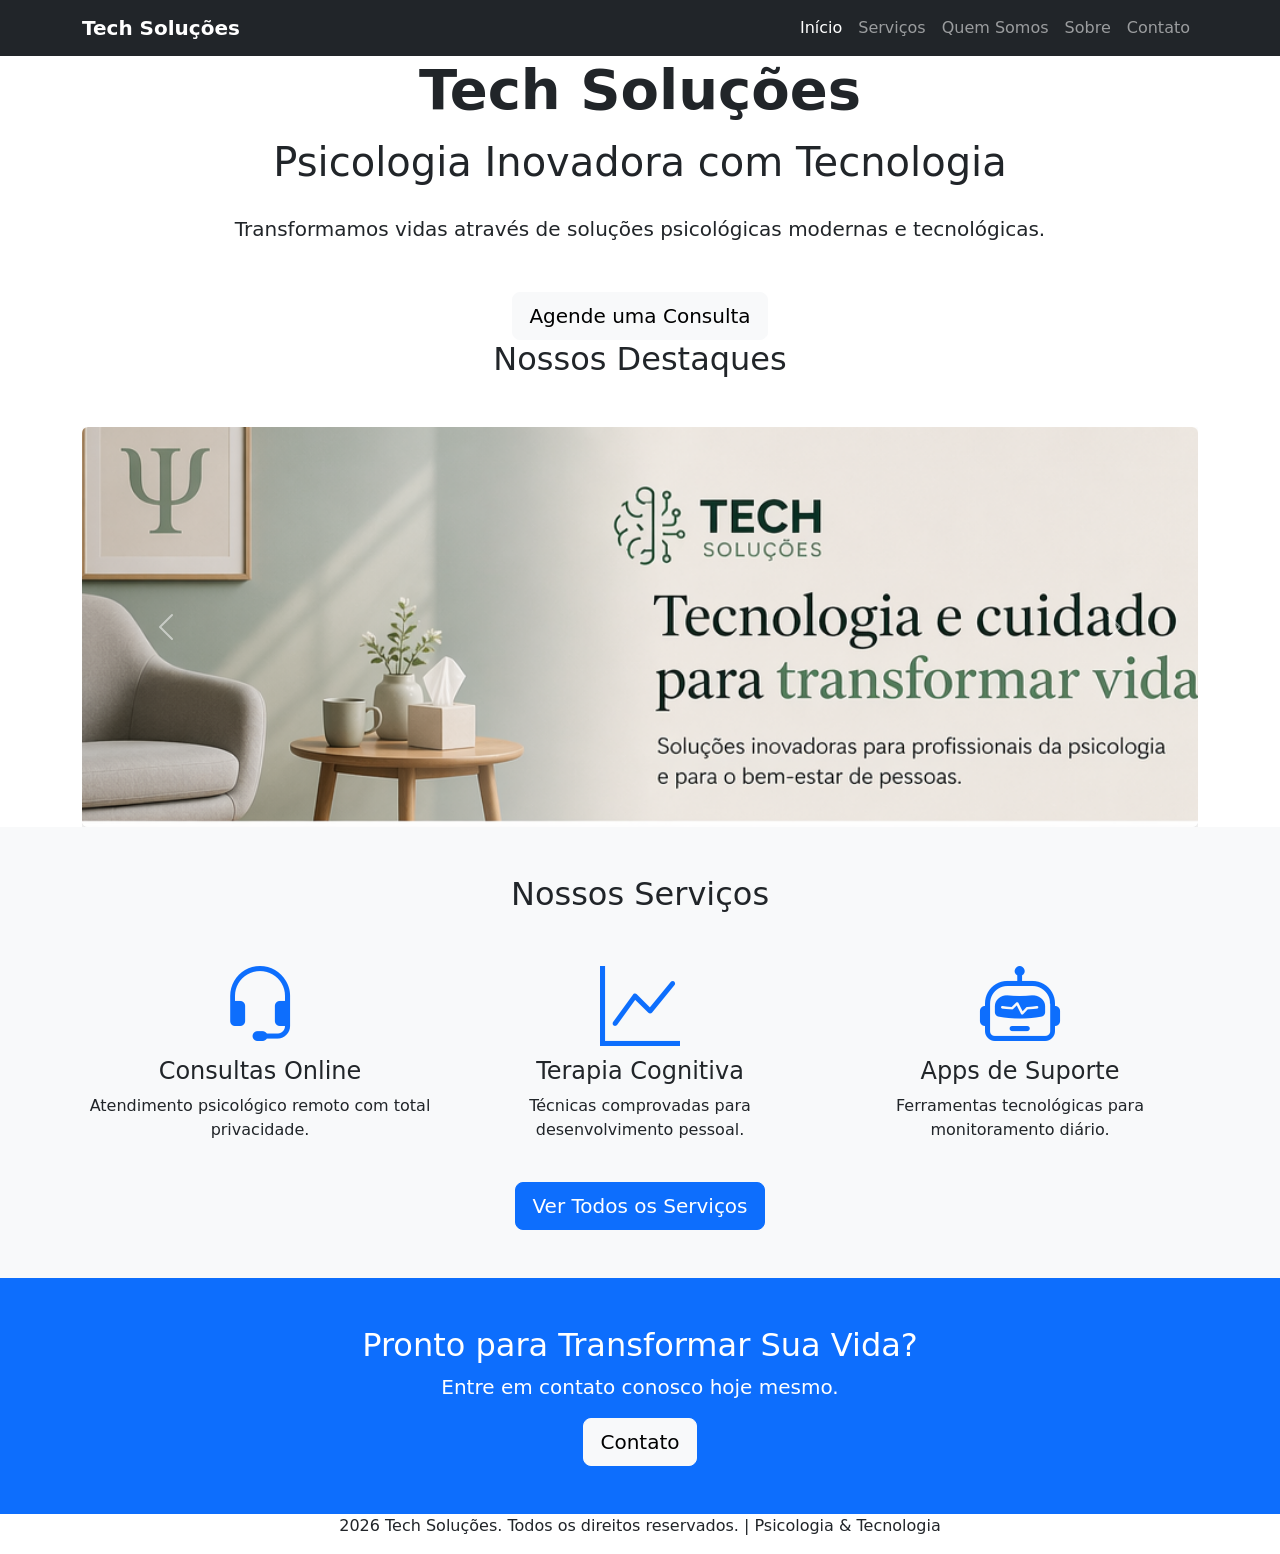
<file: index.html>
<!DOCTYPE html>
<html lang="pt-BR">
<head>
    <meta charset="UTF-8">
    <meta name="viewport" content="width=device-width, initial-scale=1.0">
    <title>Tech Soluções </title>
    <link href="https://cdn.jsdelivr.net/npm/bootstrap@5.3.3/dist/css/bootstrap.min.css" rel="stylesheet">
    <link href="https://cdn.jsdelivr.net/npm/bootstrap-icons@1.11.3/font/bootstrap-icons.css" rel="stylesheet">
    <link href="https://unpkg.com/aos@2.3.1/dist/aos.css" rel="stylesheet">


</head>
<body>

    <!-- Navbar -->
    <nav class="navbar navbar-expand-lg navbar-dark bg-dark sticky-top">
        <div class="container">
            <a class="navbar-brand fw-bold" href="index.html">Tech Soluções</a>
            <button class="navbar-toggler" type="button" data-bs-toggle="collapse" data-bs-target="#navbarNav">
                <span class="navbar-toggler-icon"></span>
            </button>
            <div class="collapse navbar-collapse" id="navbarNav">
                <ul class="navbar-nav ms-auto">
                    <li class="nav-item"><a class="nav-link active" href="index.html">Início</a></li>
                    <li class="nav-item"><a class="nav-link" href="servicos.html">Serviços</a></li>
                    <li class="nav-item"><a class="nav-link" href="quemsomos.html">Quem Somos</a></li>
                    <li class="nav-item"><a class="nav-link" href="sobre.html">Sobre</a></li>
                    <li class="nav-item"><a class="nav-link" href="contato.html">Contato</a></li>
                </ul>
            </div>
        </div>
    </nav>

    <!-- Hero Section -->
    <section class="hero text-center">
        <div class="container">
            <h1 class="display-4 fw-bold mb-4">Tech Soluções<br><small class="display-6">Psicologia Inovadora com Tecnologia</small></h1>
            <p class="lead mb-5">Transformamos vidas através de soluções psicológicas modernas e tecnológicas.</p>
            <a href="contato.html" class="btn btn-light btn-lg">Agende uma Consulta</a>
        </div>
    </section>

    <!-- 3 Images Panel (Carousel) -->
    <section class="image-panel">
        <div class="container">
            <h2 class="text-center mb-5">Nossos Destaques</h2>
            <div id="imageCarousel" class="carousel slide" data-bs-ride="carousel">
                <div class="carousel-inner">
                    <div class="carousel-item active">
                        <img src="../img/img1.png" class="d-block w-100 rounded shadow" alt="Destaque 1" style="height: 400px; object-fit: cover;">
                        <div class="carousel-caption d-none d-md-block">
                        </div>
                    </div>
                    <div class="carousel-item">
                        <img src="../img/img2.png" class="d-block w-100 rounded shadow" alt="Destaque 2" style="height: 400px; object-fit: cover;">
                        <div class="carousel-caption d-none d-md-block">
                        </div>
                    </div>
                    <div class="carousel-item">
                        <img src="../img/img3.png" class="d-block w-100 rounded shadow" alt="Destaque 3" style="height: 400px; object-fit: cover;">
                        <div class="carousel-caption d-none d-md-block">
                        </div>
                    </div>
                </div>
                <button class="carousel-control-prev" type="button" data-bs-target="#imageCarousel" data-bs-slide="prev">
                    <span class="carousel-control-prev-icon"></span>
                </button>
                <button class="carousel-control-next" type="button" data-bs-target="#imageCarousel" data-bs-slide="next">
                    <span class="carousel-control-next-icon"></span>
                </button>
            </div>
        </div>
    </section>

    <!-- Services Preview -->
    <section class="py-5 bg-light">
        <div class="container">
            <h2 class="text-center mb-5">Nossos Serviços</h2>
            <div class="row text-center">
                <div class="col-md-4 mb-4">
                    <i class="bi bi-headset display-1 text-primary mb-3"></i>
                    <h4>Consultas Online</h4>
                    <p>Atendimento psicológico remoto com total privacidade.</p>
                </div>
                <div class="col-md-4 mb-4">
                    <i class="bi bi-graph-up display-1 text-primary mb-3"></i>
                    <h4>Terapia Cognitiva</h4>
                    <p>Técnicas comprovadas para desenvolvimento pessoal.</p>
                </div>
                <div class="col-md-4 mb-4">
                    <i class="bi bi-robot display-1 text-primary mb-3"></i>
                    <h4>Apps de Suporte</h4>
                    <p>Ferramentas tecnológicas para monitoramento diário.</p>
                </div>
            </div>
            <div class="text-center">
                <a href="servicos.html" class="btn btn-primary btn-lg">Ver Todos os Serviços</a>
            </div>
        </div>
    </section>

    <!-- CTA -->
    <section class="py-5 bg-primary text-white text-center">
        <div class="container">
            <h2>Pronto para Transformar Sua Vida?</h2>
            <p class="lead">Entre em contato conosco hoje mesmo.</p>
            <a href="contato.html" class="btn btn-light btn-lg">Contato</a>
        </div>
    </section>

    <!-- Footer -->
    <footer class="text-center">
        <div class="container">
            <p> 2026 Tech Soluções. Todos os direitos reservados. | Psicologia &amp; Tecnologia</p>
        </div>
    </footer>

    <script src="https://cdn.jsdelivr.net/npm/bootstrap@5.3.3/dist/js/bootstrap.bundle.min.js"></script>
    <script src="https://unpkg.com/aos@2.3.1/dist/aos.js"></script>
    <script>
      AOS.init({
        duration: 1000,
        once: true
      });
      // Navbar scroll effect
      window.addEventListener('scroll', () => {
        const navbar = document.querySelector('.navbar');
        if (window.scrollY > 50) {
          navbar.classList.add('scrolled');
        } else {
          navbar.classList.remove('scrolled');
        }
      });
    </script>
</body>
</html>
</file>
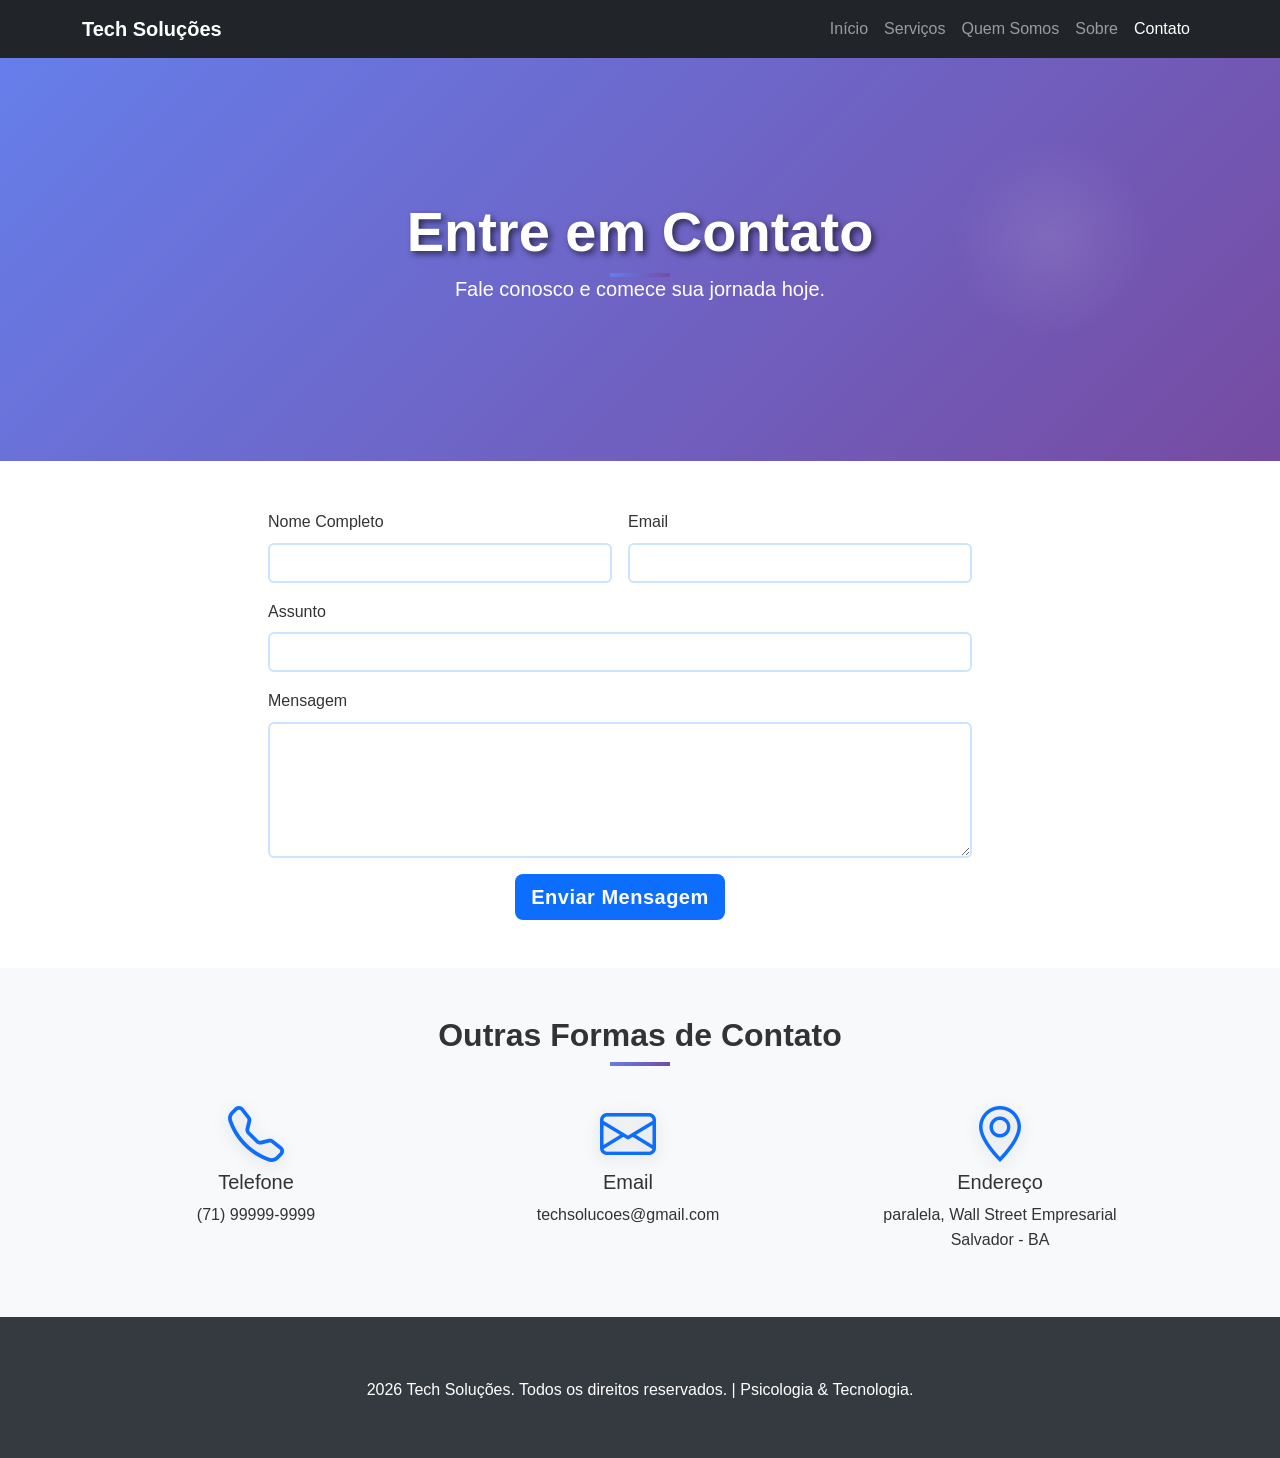
<file: contato.html>
<!DOCTYPE html>
<html lang="pt-BR">
<head>
    <meta charset="UTF-8">
    <meta name="viewport" content="width=device-width, initial-scale=1.0">
    <title>Contato - Tech Soluções</title>
    <link href="https://cdn.jsdelivr.net/npm/bootstrap@5.3.3/dist/css/bootstrap.min.css" rel="stylesheet">
    <link href="https://cdn.jsdelivr.net/npm/bootstrap-icons@1.11.3/font/bootstrap-icons.css" rel="stylesheet">
    <link href="https://unpkg.com/aos@2.3.1/dist/aos.css" rel="stylesheet">
<link rel="stylesheet" href="../styles.css">


</head>
<body>

    <!-- Navbar -->
    <nav class="navbar navbar-expand-lg navbar-dark bg-dark sticky-top">
        <div class="container">
            <a class="navbar-brand fw-bold" href="index.html">Tech Soluções</a>
            <button class="navbar-toggler" type="button" data-bs-toggle="collapse" data-bs-target="#navbarNav">
                <span class="navbar-toggler-icon"></span>
            </button>
            <div class="collapse navbar-collapse" id="navbarNav">
                <ul class="navbar-nav ms-auto">
                    <li class="nav-item"><a class="nav-link" href="index.html">Início</a></li>
                    <li class="nav-item"><a class="nav-link" href="servicos.html">Serviços</a></li>
                    <li class="nav-item"><a class="nav-link" href="quemsomos.html">Quem Somos</a></li>
                    <li class="nav-item"><a class="nav-link" href="sobre.html">Sobre</a></li>
                    <li class="nav-item"><a class="nav-link active" href="contato.html">Contato</a></li>
                </ul>
            </div>
        </div>
    </nav>

    <!-- Hero -->
    <section class="hero text-center">
        <div class="container">
            <h1 class="display-4 fw-bold">Entre em Contato</h1>
            <p class="lead">Fale conosco e comece sua jornada hoje.</p>
        </div>
    </section>

    <!-- Contact Form -->
    <section class="py-5">
        <div class="container">
            <div class="row">
                <div class="col-lg-8 mx-auto">
                    <form id="contactForm" novalidate>
                        <div class="row g-3">
                            <div class="col-md-6">
                                <label for="name" class="form-label">Nome Completo</label>
                                <input type="text" class="form-control" id="name" required>
                            </div>
                            <div class="col-md-6">
                                <label for="email" class="form-label">Email</label>
                                <input type="email" class="form-control" id="email" required>
                            </div>
                            <div class="col-12">
                                <label for="subject" class="form-label">Assunto</label>
                                <input type="text" class="form-control" id="subject">
                            </div>
                            <div class="col-12">
                                <label for="message" class="form-label">Mensagem</label>
                                <textarea class="form-control" id="message" rows="5" required></textarea>
                            </div>
                            <div class="col-12 text-center">
                                <button type="submit" class="btn btn-primary btn-lg">Enviar Mensagem</button>
                            </div>
                        </div>
                    </form>
                </div>
            </div>
        </div>
    </section>

    <!-- Contact Info -->
    <section class="py-5 bg-light">
        <div class="container">
            <h2 class="text-center mb-5">Outras Formas de Contato</h2>
            <div class="row text-center">
                <div class="col-md-4">
                    <i class="bi bi-telephone display-4 text-primary mb-3"></i>
                    <h5>Telefone</h5>
                    <p>(71) 99999-9999</p>
                </div>
                <div class="col-md-4">
                    <i class="bi bi-envelope display-4 text-primary mb-3"></i>
                    <h5>Email</h5>
                    <p>techsolucoes@gmail.com</p>
                </div>
                <div class="col-md-4">
                    <i class="bi bi-geo-alt display-4 text-primary mb-3"></i>
                    <h5>Endereço</h5>
                    <p>paralela, Wall Street Empresarial<br>Salvador - BA</p>
                </div>
            </div>
        </div>
    </section>

    <!-- Footer -->
    <footer class="text-center">
        <div class="container">
            <p>2026 Tech Soluções. Todos os direitos reservados. | Psicologia &amp; Tecnologia.</p>
        </div>
    </footer>

    <script src="https://cdn.jsdelivr.net/npm/bootstrap@5.3.3/dist/js/bootstrap.bundle.min.js"></script>
    <script src="https://unpkg.com/aos@2.3.1/dist/aos.js"></script>
    <script>
      AOS.init({
        duration: 1000,
        once: true
      });
      // Navbar scroll effect
      window.addEventListener('scroll', () => {
        const navbar = document.querySelector('.navbar');
        if (window.scrollY > 50) {
          navbar.classList.add('scrolled');
        } else {
          navbar.classList.remove('scrolled');
        }
      });
      // Simple form validation demo
      document.getElementById('contactForm').addEventListener('submit', function(e) {
        e.preventDefault();
        alert('Mensagem enviada com sucesso! (Demo - Formulário)');
      });
    </script>
</body>
</html>
</file>
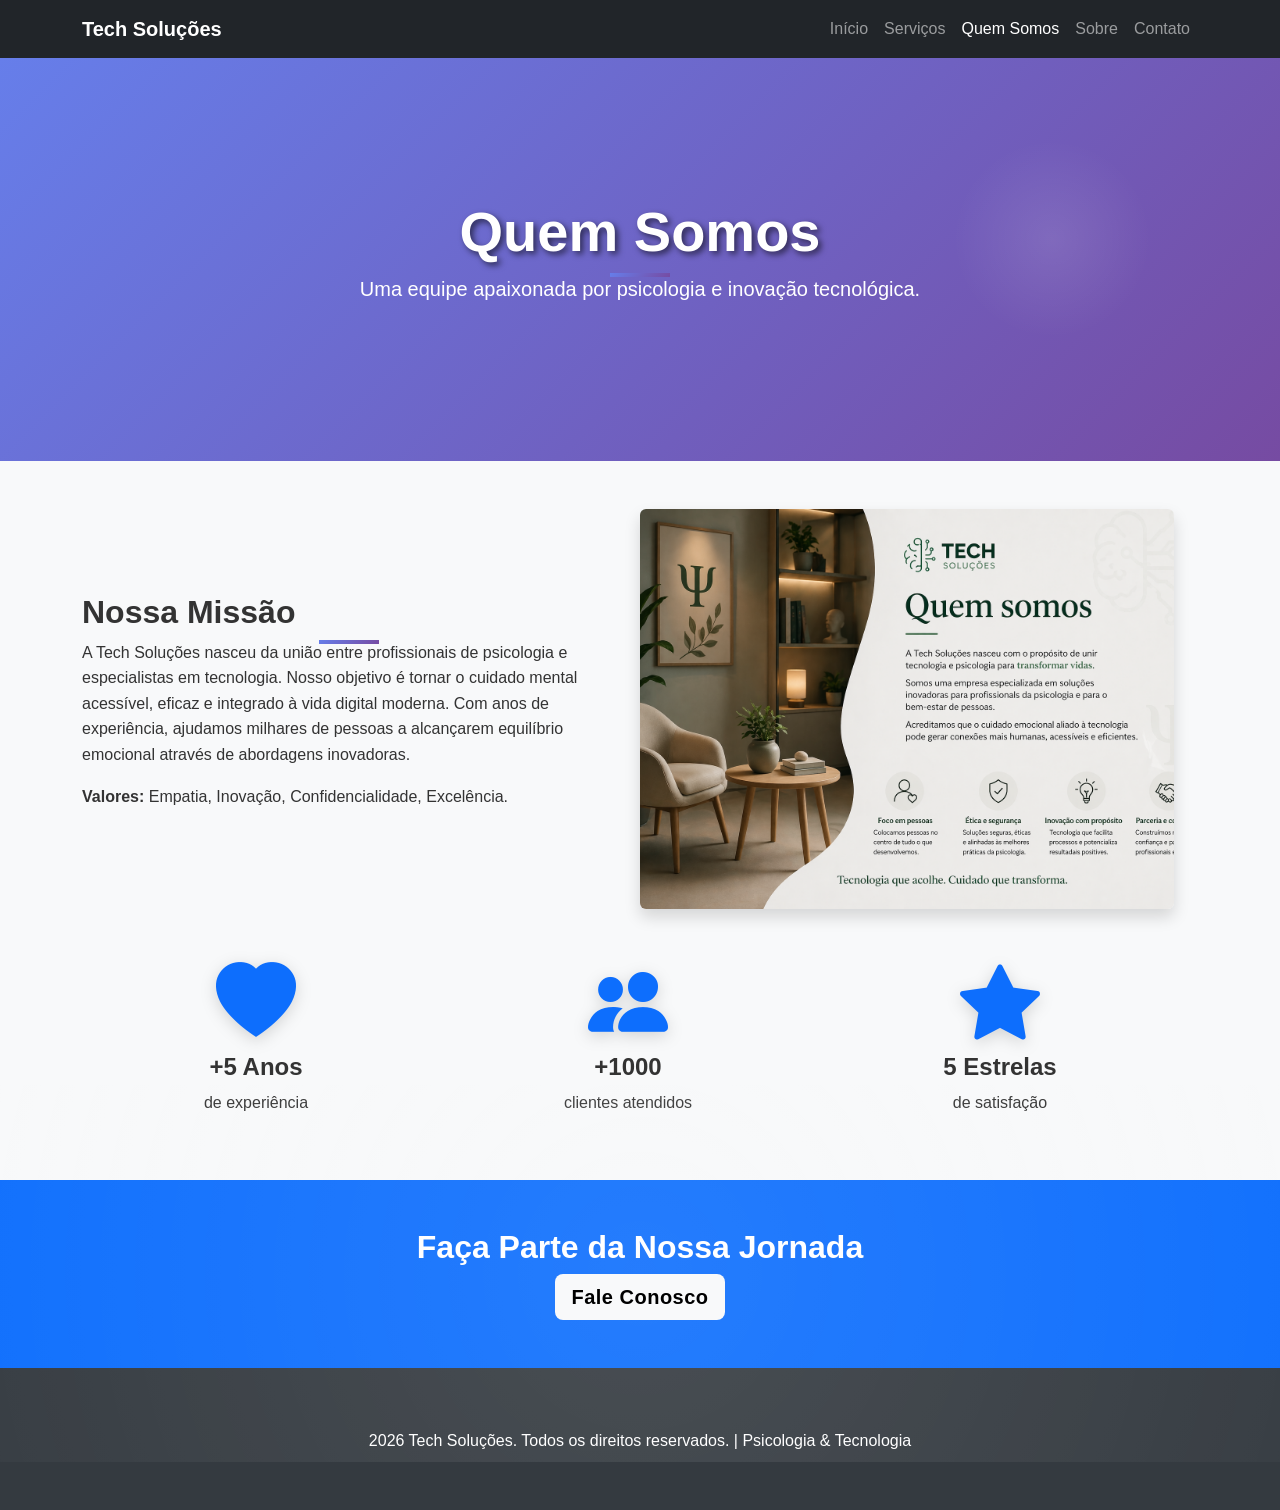
<file: quemsomos.html>
<!DOCTYPE html>
<html lang="pt-BR">
<head>
    <meta charset="UTF-8">
    <meta name="viewport" content="width=device-width, initial-scale=1.0">
    <title>Quem Somos - Tech Soluções</title>
    <link href="https://cdn.jsdelivr.net/npm/bootstrap@5.3.3/dist/css/bootstrap.min.css" rel="stylesheet">
    <link href="https://cdn.jsdelivr.net/npm/bootstrap-icons@1.11.3/font/bootstrap-icons.css" rel="stylesheet">
    <link href="https://unpkg.com/aos@2.3.1/dist/aos.css" rel="stylesheet">
<link rel="stylesheet" href="../styles.css">


</head>
<body>

    <!-- Navbar -->
    <nav class="navbar navbar-expand-lg navbar-dark bg-dark sticky-top">
        <div class="container">
            <a class="navbar-brand fw-bold" href="index.html">Tech Soluções</a>
            <button class="navbar-toggler" type="button" data-bs-toggle="collapse" data-bs-target="#navbarNav">
                <span class="navbar-toggler-icon"></span>
            </button>
            <div class="collapse navbar-collapse" id="navbarNav">
                <ul class="navbar-nav ms-auto">
                    <li class="nav-item"><a class="nav-link" href="index.html">Início</a></li>
                    <li class="nav-item"><a class="nav-link" href="servicos.html">Serviços</a></li>
                    <li class="nav-item"><a class="nav-link active" href="quemsomos.html">Quem Somos</a></li>
                    <li class="nav-item"><a class="nav-link" href="sobre.html">Sobre</a></li>
                    <li class="nav-item"><a class="nav-link" href="contato.html">Contato</a></li>
                </ul>
            </div>
        </div>
    </nav>

    <!-- Hero -->
    <section class="hero text-center">
        <div class="container">
            <h1 class="display-4 fw-bold">Quem Somos</h1>
            <p class="lead">Uma equipe apaixonada por psicologia e inovação tecnológica.</p>
        </div>
    </section>

    <!-- Team/Story -->
    <section class="py-5 bg-light">
        <div class="container">
            <div class="row align-items-center mb-5">
                <div class="col-lg-6">
                    <h2> Nossa Missão</h2>
                    <p>A Tech Soluções nasceu da união entre profissionais de psicologia e especialistas em tecnologia. Nosso objetivo é tornar o cuidado mental acessível, eficaz e integrado à vida digital moderna. Com anos de experiência, ajudamos milhares de pessoas a alcançarem equilíbrio emocional através de abordagens inovadoras.</p>
                    <p><strong>Valores:</strong> Empatia, Inovação, Confidencialidade, Excelência.</p>
                </div>
                <div class="col-lg-6">
                    <img src="../img/img4.png" class="img-fluid rounded shadow" alt="Equipe Tech Soluções" style="height: 400px; object-fit: cover;">
                </div>
            </div>
            <div class="row text-center">
                <div class="col-md-4">
                    <i class="bi bi-heart-fill display-1 text-primary mb-3"></i>
                    <h4>+5 Anos</h4>
                    <p>de experiência</p>
                </div>
                <div class="col-md-4">
                    <i class="bi bi-people-fill display-1 text-primary mb-3"></i>
                    <h4>+1000</h4>
                    <p>clientes atendidos</p>
                </div>
                <div class="col-md-4">
                    <i class="bi bi-star-fill display-1 text-primary mb-3"></i>
                    <h4>5 Estrelas</h4>
                    <p>de satisfação</p>
                </div>
            </div>
        </div>
    </section>

    <!-- CTA -->
    <section class="py-5 bg-primary text-white text-center">
        <div class="container">
            <h2>Faça Parte da Nossa Jornada</h2>
            <a href="contato.html" class="btn btn-light btn-lg">Fale Conosco</a>
        </div>
    </section>

    <!-- Footer -->
    <footer class="text-center">
        <div class="container">
            <p>2026 Tech Soluções. Todos os direitos reservados. | Psicologia &amp; Tecnologia</p>
        </div>
    </footer>

    <script src="https://cdn.jsdelivr.net/npm/bootstrap@5.3.3/dist/js/bootstrap.bundle.min.js"></script>
    <script src="https://unpkg.com/aos@2.3.1/dist/aos.js"></script>
    <script>
      AOS.init({
        duration: 1000,
        once: true
      });
      // Navbar scroll effect
      window.addEventListener('scroll', () => {
        const navbar = document.querySelector('.navbar');
        if (window.scrollY > 50) {
          navbar.classList.add('scrolled');
        } else {
          navbar.classList.remove('scrolled');
        }
      });
    </script>
</body>
</html>
</file>
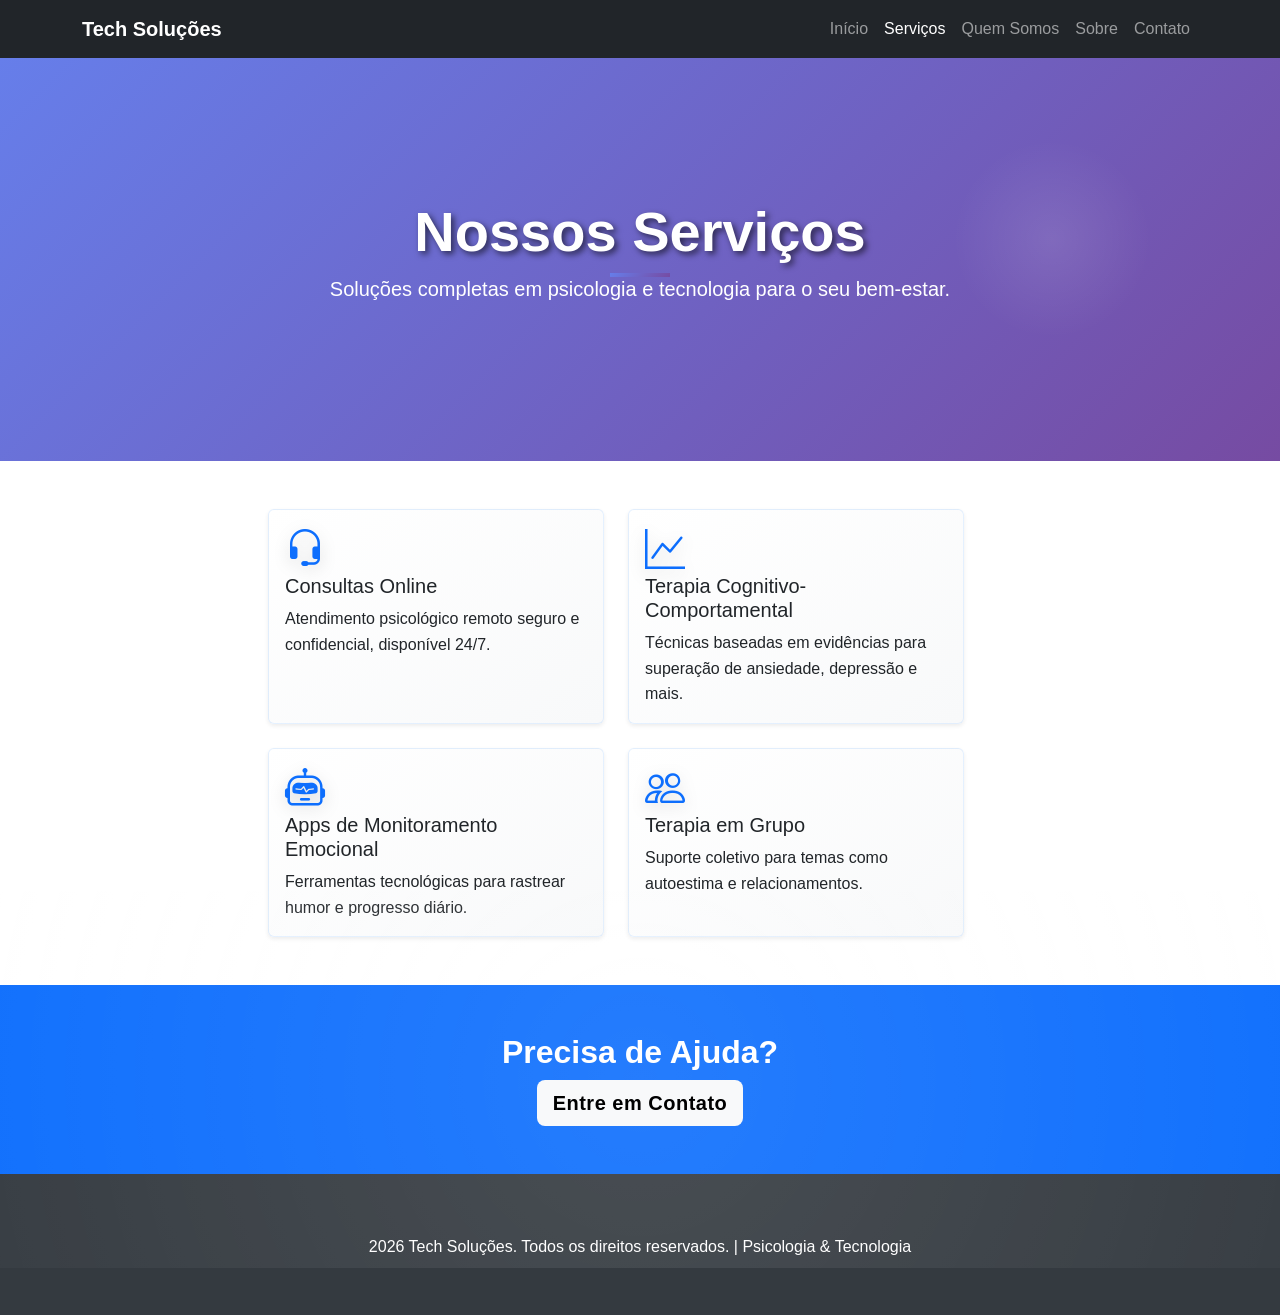
<file: servicos.html>
<!DOCTYPE html>
<html lang="pt-BR">
<head>
    <meta charset="UTF-8">
    <meta name="viewport" content="width=device-width, initial-scale=1.0">
    <title>Serviços - Tech Soluções</title>
    <link href="https://cdn.jsdelivr.net/npm/bootstrap@5.3.3/dist/css/bootstrap.min.css" rel="stylesheet">
    <link href="https://cdn.jsdelivr.net/npm/bootstrap-icons@1.11.3/font/bootstrap-icons.css" rel="stylesheet">
    <link href="https://unpkg.com/aos@2.3.1/dist/aos.css" rel="stylesheet">
<link rel="stylesheet" href="../styles.css">


</head>
<body>

    <!-- Navbar -->
    <nav class="navbar navbar-expand-lg navbar-dark bg-dark sticky-top">
        <div class="container">
            <a class="navbar-brand fw-bold" href="index.html">Tech Soluções</a>
            <button class="navbar-toggler" type="button" data-bs-toggle="collapse" data-bs-target="#navbarNav">
                <span class="navbar-toggler-icon"></span>
            </button>
            <div class="collapse navbar-collapse" id="navbarNav">
                <ul class="navbar-nav ms-auto">
                    <li class="nav-item"><a class="nav-link" href="index.html">Início</a></li>
                    <li class="nav-item"><a class="nav-link active" href="servicos.html">Serviços</a></li>
                    <li class="nav-item"><a class="nav-link" href="quemsomos.html">Quem Somos</a></li>
                    <li class="nav-item"><a class="nav-link" href="sobre.html">Sobre</a></li>
                    <li class="nav-item"><a class="nav-link" href="contato.html">Contato</a></li>
                </ul>
            </div>
        </div>
    </nav>

    <!-- Hero -->
    <section class="hero text-center">
        <div class="container">
            <h1 class="display-4 fw-bold">Nossos Serviços</h1>
            <p class="lead">Soluções completas em psicologia e tecnologia para o seu bem-estar.</p>
        </div>
    </section>

    <!-- Services List -->
    <section class="py-5">
        <div class="container">
            <div class="row">
                <div class="col-lg-8 mx-auto">
                    <div class="row g-4">
                        <div class="col-md-6">
                            <div class="card h-100 shadow-sm">
                                <div class="card-body">
                                    <i class="bi bi-headset display-6 text-primary mb-3"></i>
                                    <h5 class="card-title">Consultas Online</h5>
                                    <p class="card-text">Atendimento psicológico remoto seguro e confidencial, disponível 24/7.</p>
                                </div>
                            </div>
                        </div>
                        <div class="col-md-6">
                            <div class="card h-100 shadow-sm">
                                <div class="card-body">
                                    <i class="bi bi-graph-up display-6 text-primary mb-3"></i>
                                    <h5 class="card-title">Terapia Cognitivo-Comportamental</h5>
                                    <p class="card-text">Técnicas baseadas em evidências para superação de ansiedade, depressão e mais.</p>
                                </div>
                            </div>
                        </div>
                        <div class="col-md-6">
                            <div class="card h-100 shadow-sm">
                                <div class="card-body">
                                    <i class="bi bi-robot display-6 text-primary mb-3"></i>
                                    <h5 class="card-title">Apps de Monitoramento Emocional</h5>
                                    <p class="card-text">Ferramentas tecnológicas para rastrear humor e progresso diário.</p>
                                </div>
                            </div>
                        </div>
                        <div class="col-md-6">
                            <div class="card h-100 shadow-sm">
                                <div class="card-body">
                                    <i class="bi bi-people display-6 text-primary mb-3"></i>
                                    <h5 class="card-title">Terapia em Grupo</h5>
                                    <p class="card-text">Suporte coletivo para temas como autoestima e relacionamentos.</p>
                                </div>
                            </div>
                        </div>
                    </div>
                </div>
            </div>
        </div>
    </section>

    <!-- CTA -->
    <section class="py-5 bg-primary text-white text-center">
        <div class="container">
            <h2>Precisa de Ajuda?</h2>
            <a href="contato.html" class="btn btn-light btn-lg">Entre em Contato</a>
        </div>
    </section>

    <!-- Footer -->
    <footer class="text-center">
        <div class="container">
            <p>2026 Tech Soluções. Todos os direitos reservados. | Psicologia &amp; Tecnologia</p>
        </div>
    </footer>

    <script src="https://cdn.jsdelivr.net/npm/bootstrap@5.3.3/dist/js/bootstrap.bundle.min.js"></script>
    <script src="https://unpkg.com/aos@2.3.1/dist/aos.js"></script>
    <script>
      AOS.init({
        duration: 1000,
        once: true
      });
      // Navbar scroll effect
      window.addEventListener('scroll', () => {
        const navbar = document.querySelector('.navbar');
        if (window.scrollY > 50) {
          navbar.classList.add('scrolled');
        } else {
          navbar.classList.remove('scrolled');
        }
      });
    </script>
</body>
</html>
</file>
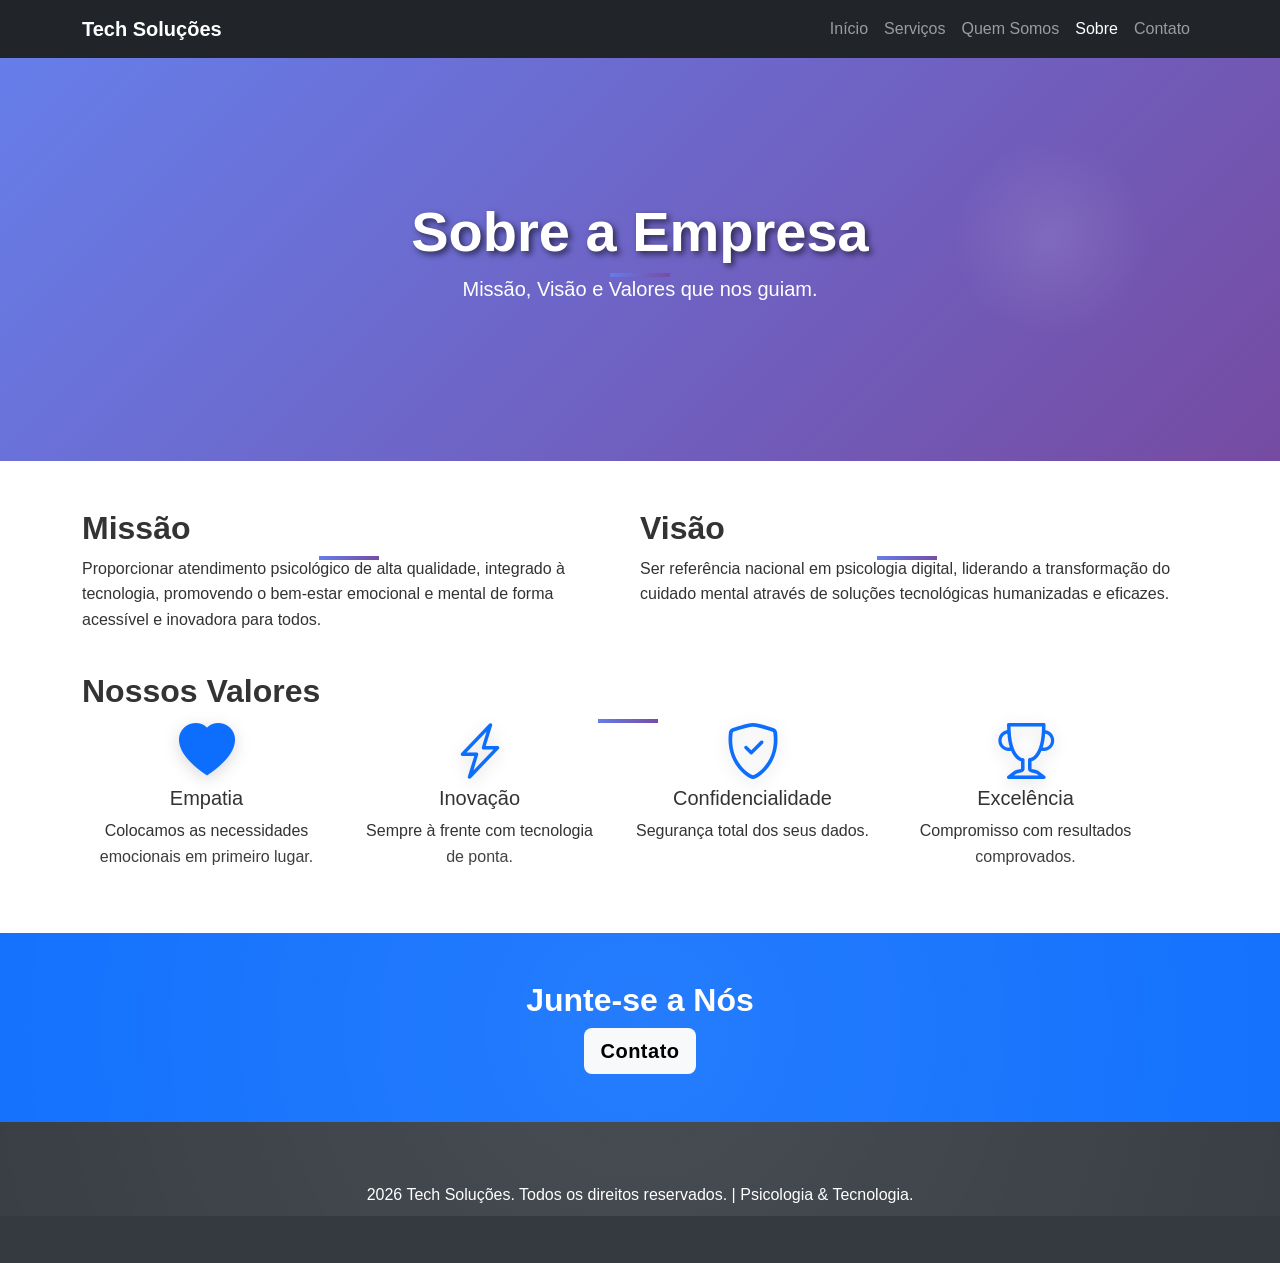
<file: sobre.html>
<!DOCTYPE html>
<html lang="pt-BR">
<head>
    <meta charset="UTF-8">
    <meta name="viewport" content="width=device-width, initial-scale=1.0">
    <title>Sobre - Tech Soluções</title>
    <link href="https://cdn.jsdelivr.net/npm/bootstrap@5.3.3/dist/css/bootstrap.min.css" rel="stylesheet">
    <link href="https://cdn.jsdelivr.net/npm/bootstrap-icons@1.11.3/font/bootstrap-icons.css" rel="stylesheet">
    <link href="https://unpkg.com/aos@2.3.1/dist/aos.css" rel="stylesheet">
<link rel="stylesheet" href="../styles.css">


</head>
<body>

    <!-- Navbar -->
    <nav class="navbar navbar-expand-lg navbar-dark bg-dark sticky-top">
        <div class="container">
            <a class="navbar-brand fw-bold" href="index.html">Tech Soluções</a>
            <button class="navbar-toggler" type="button" data-bs-toggle="collapse" data-bs-target="#navbarNav">
                <span class="navbar-toggler-icon"></span>
            </button>
            <div class="collapse navbar-collapse" id="navbarNav">
                <ul class="navbar-nav ms-auto">
                    <li class="nav-item"><a class="nav-link" href="index.html">Início</a></li>
                    <li class="nav-item"><a class="nav-link" href="servicos.html">Serviços</a></li>
                    <li class="nav-item"><a class="nav-link" href="quemsomos.html">Quem Somos</a></li>
                    <li class="nav-item"><a class="nav-link active" href="sobre.html">Sobre</a></li>
                    <li class="nav-item"><a class="nav-link" href="contato.html">Contato</a></li>
                </ul>
            </div>
        </div>
    </nav>

    <!-- Hero -->
    <section class="hero text-center">
        <div class="container">
            <h1 class="display-4 fw-bold">Sobre a Empresa</h1>
            <p class="lead">Missão, Visão e Valores que nos guiam.</p>
        </div>
    </section>

    <!-- About Content -->
    <section class="py-5">
        <div class="container">
            <div class="row">
                <div class="col-lg-6 mb-4">
                    <h2>Missão</h2>
                    <p>Proporcionar atendimento psicológico de alta qualidade, integrado à tecnologia, promovendo o bem-estar emocional e mental de forma acessível e inovadora para todos.</p>
                </div>
                <div class="col-lg-6 mb-4">
                    <h2>Visão</h2>
                    <p>Ser referência nacional em psicologia digital, liderando a transformação do cuidado mental através de soluções tecnológicas humanizadas e eficazes.</p>
                </div>
            </div>
            <div class="row">
                <div class="col-lg-12">
                    <h2>Nossos Valores</h2>
                    <div class="row text-center g-4">
                        <div class="col-md-3">
                            <i class="bi bi-heart-fill display-4 text-primary mb-3"></i>
                            <h5>Empatia</h5>
                            <p>Colocamos as necessidades emocionais em primeiro lugar.</p>
                        </div>
                        <div class="col-md-3">
                            <i class="bi bi-lightning-charge display-4 text-primary mb-3"></i>
                            <h5>Inovação</h5>
                            <p>Sempre à frente com tecnologia de ponta.</p>
                        </div>
                        <div class="col-md-3">
                            <i class="bi bi-shield-check display-4 text-primary mb-3"></i>
                            <h5>Confidencialidade</h5>
                            <p>Segurança total dos seus dados.</p>
                        </div>
                        <div class="col-md-3">
                            <i class="bi bi-trophy display-4 text-primary mb-3"></i>
                            <h5>Excelência</h5>
                            <p>Compromisso com resultados comprovados.</p>
                        </div>
                    </div>
                </div>
            </div>
        </div>
    </section>

    <!-- CTA -->
    <section class="py-5 bg-primary text-white text-center">
        <div class="container">
            <h2>Junte-se a Nós</h2>
            <a href="contato.html" class="btn btn-light btn-lg">Contato</a>
        </div>
    </section>

    <!-- Footer -->
    <footer class="text-center">
        <div class="container">
            <p>2026 Tech Soluções. Todos os direitos reservados. | Psicologia &amp; Tecnologia.</p>
        </div>
    </footer>

    <script src="https://cdn.jsdelivr.net/npm/bootstrap@5.3.3/dist/js/bootstrap.bundle.min.js"></script>
    <script src="https://unpkg.com/aos@2.3.1/dist/aos.js"></script>
    <script>
      AOS.init({
        duration: 1000,
        once: true
      });
      // Navbar scroll effect
      window.addEventListener('scroll', () => {
        const navbar = document.querySelector('.navbar');
        if (window.scrollY > 50) {
          navbar.classList.add('scrolled');
        } else {
          navbar.classList.remove('scrolled');
        }
      });
    </script>
</body>
</html>
</file>
<file: styles.css>
* {
  box-sizing: border-box;
  margin: 0;
  padding: 0;
  max-width: 100%;
}

:root { 
  --primary-color: #007bff;
  --secondary-color: #6c757d;
  --success-color: #28a745;
  --danger-color: #dc3545;
  --light-bg: #f8f9fa;
  --dark-bg: #343a40;
  --hero-gradient: linear-gradient(135deg, #667eea 0%, #764ba2 100%);
}

body { 
  font-family: 'Segoe UI', Tahoma, Geneva, Verdana, sans-serif; 
  line-height: 1.6;
  color: #333;
}

/* Fundo com detalhes sutis */
body::before {
  content: '';
  position: fixed;
  top: 0;
  left: 0;
  width: 100%;
  height: 100%;
  pointer-events: none;
  background-image: 
    radial-gradient(1px 1px at 20px 30px, rgba(255,255,255,0.3), transparent),
    radial-gradient(1px 1px at 40px 70px, rgba(255,255,255,0.2), transparent),
    radial-gradient(0.5px 0.5px at 90px 40px, rgba(255,255,255,0.4), transparent),
    radial-gradient(0.5px 0.5px at 130px 80px, rgba(255,255,255,0.1), transparent);
  background-repeat: repeat;
  background-size: 200px 100px;
  animation: bg-move 25s linear infinite;
  opacity: 0.03;
  z-index: -1;
}
@keyframes bg-move {
  0% { transform: translateY(0) rotate(0deg); }
  100% { transform: translateY(-100px) rotate(360deg); }
}

/* Layout & Spacing */
section { 
  padding: 90px 0; 
}
.hero { 
  padding: 140px 0; 
  background: var(--hero-gradient); 
  color: white; 
  position: relative; 
  overflow: hidden;
}
.image-panel { 
  background: var(--light-bg); 
  padding: 90px 0; 
}
footer { 
  background: var(--dark-bg); 
  color: white; 
  padding: 60px 0 40px;
}

/* Efeito vidro no menu + hover nos links */
.navbar {
  backdrop-filter: blur(10px);
  transition: all 0.4s cubic-bezier(0.25, 0.46, 0.45, 0.94);
}
.navbar-nav .nav-link {
  position: relative;
  transition: all 0.3s ease;
}
.navbar-nav .nav-link::after {
  content: '';
  position: absolute;
  bottom: -5px;
  left: 0;
  width: 0;
  height: 2px;
  background: linear-gradient(90deg, var(--primary-color), #fff);
  transition: width 0.3s ease;
  box-shadow: 0 0 10px var(--primary-color);
}
.navbar-nav .nav-link:hover::after {
  width: 100%;
}
.navbar-nav .nav-link:hover {
  color: #fff !important;
  text-shadow: 0 0 15px var(--primary-color);
  transform: translateY(-2px);
}
.navbar.scrolled { 
  background-color: rgba(52,58,64,0.95) !important; 
  box-shadow: 0 8px 32px rgba(0,0,0,0.15);
}

/* Estilo dos títulos */
h1, h2, h3, h4 {
  position: relative;
  font-weight: 800;
}
h1::after, h2::after {
  content: '';
  position: absolute;
  bottom: -12px;
  left: 50%;
  width: 60px;
  height: 4px;
  background: var(--hero-gradient);
  transform: translateX(-50%);
  transition: width 0.4s ease;
}
h1:hover::after, h2:hover::after { width: 120px; }
.hero h1 { text-shadow: 3px 3px 6px rgba(0,0,0,0.6); }

/* Hover nos cards e colunas */
.col-md-3, .col-md-4, .col-md-6 {
  transition: all 0.4s ease;
}
.col-md-3:hover, .col-md-4:hover, .col-md-6:hover {
  transform: translateY(-15px);
}
.card, [class*="service"], [class*="value"], [class*="contact"], .col-md-3 > div, .col-md-4 > div, .col-md-6 > div {
  position: relative;
  overflow: hidden;
  transition: all 0.5s cubic-bezier(0.25, 0.46, 0.45, 0.94);
  background: linear-gradient(145deg, #ffffff 0%, #f8f9fa 100%);
  border: 1px solid rgba(0,123,255,0.1);
  box-shadow: 0 10px 40px rgba(0,0,0,0.08);
}
.card::before, [class*="service"]::before {
  content: '';
  position: absolute;
  top: 0;
  left: -120%;
  width: 120%;
  height: 100%;
  background: linear-gradient(90deg, transparent, rgba(255,255,255,0.5), transparent);
  transition: left 0.7s ease;
}
.card:hover::before, [class*="service"]::before:hover {
  left: 120%;
}
.card:hover, [class*="service"]:hover {
  transform: translateY(-20px) scale(1.03);
  box-shadow: 0 35px 70px rgba(0,123,255,0.35) !important;
}

/* Animação dos ícones */
i.bi {
  transition: all 0.4s cubic-bezier(0.68, -0.55, 0.265, 1.55);
  filter: drop-shadow(0 4px 8px rgba(0,0,0,0.15));
}
i.bi:hover {
  transform: scale(1.25) rotate(360deg) bounce 0.6s;
  color: var(--primary-color) !important;
  filter: drop-shadow(0 0 25px var(--primary-color)) drop-shadow(0 0 35px var(--primary-color));
}
@keyframes bounce {
  0%, 20%, 50%, 80%, 100% { transform: translateY(0); }
  40% { transform: translateY(-10px); }
  60% { transform: translateY(-5px); }
}

/* Botões com ripple */
.btn {
  position: relative;
  overflow: hidden;
  border: none;
  font-weight: 700;
  letter-spacing: 0.5px;
  transition: all 0.4s ease;
}
.btn::before {
  content: '';
  position: absolute;
  top: 50%;
  left: 50%;
  width: 0;
  height: 0;
  background: radial-gradient(circle, rgba(255,255,255,0.6) 0%, transparent 70%);
  border-radius: 50%;
  transform: translate(-50%, -50%);
  transition: width 0.6s, height 0.6s ease;
}
.btn:hover::before {
  width: 400px;
  height: 400px;
}
.btn:hover {
  transform: translateY(-4px) scale(1.05);
  box-shadow: 0 20px 45px rgba(0,0,0,0.3), 0 0 30px var(--primary-color) !important;
  filter: brightness(1.1) drop-shadow(0 0 20px rgba(0,123,255,0.5));
}

/* Campos do form */
.form-control {
  transition: all 0.3s cubic-bezier(0.25, 0.46, 0.45, 0.94);
  border: 2px solid rgba(0,123,255,0.2);
}
.form-control:focus {
  border-color: var(--primary-color);
  box-shadow: 0 0 0 0.2rem rgba(0,123,255,0.4), 0 0 20px rgba(0,123,255,0.3);
  transform: scale(1.02);
}

/* Hover nas imagens e carousel */
.carousel-item img, .img-fluid {
  transition: all 0.5s cubic-bezier(0.25, 0.46, 0.45, 0.94);
  filter: grayscale(0.05);
}
.carousel-item img:hover, .img-fluid:hover {
  transform: scale(1.05);
  filter: grayscale(0) brightness(1.15) saturate(1.3);
  box-shadow: 0 25px 70px rgba(0,123,255,0.4);
}
.carousel-control-prev-icon, .carousel-control-next-icon {
  transition: all 0.3s ease;
  box-shadow: 0 0 20px rgba(0,0,0,0.6);
}
.carousel-control-prev:hover .carousel-control-prev-icon,
.carousel-control-next:hover .carousel-control-next-icon {
  box-shadow: 0 0 40px var(--primary-color);
  transform: scale(1.3);
}

/* Bolha flutuante no hero */
.hero::before {
  content: '';
  position: absolute;
  width: 200px;
  height: 200px;
  background: radial-gradient(circle, rgba(255,255,255,0.1) 0%, transparent 70%);
  top: 20%;
  right: 10%;
  animation: float 6s ease-in-out infinite;
  border-radius: 50%;
}
@keyframes float {
  0%, 100% { transform: translateY(0px) rotate(0deg); }
  50% { transform: translateY(-20px) rotate(180deg); }
}

/* CTA Section Glow */
section.bg-primary {
  position: relative;
}
section.bg-primary::before {
  content: '';
  position: absolute;
  top: -50%;
  left: -50%;
  width: 200%;
  height: 200%;
  background: radial-gradient(circle, rgba(255,255,255,0.1) 0%, transparent 70%);
  animation: pulse 2s ease-in-out infinite;
}
@keyframes pulse {
  0% { transform: scale(0.95); opacity: 1; }
  100% { transform: scale(1.05); opacity: 0; }
}

/* Scroll Reveal */
html {
  scroll-behavior: smooth;
  scroll-padding-top: 80px;
}

/* Responsive Premium */
@media (max-width: 768px) {
  .hero { padding: 90px 0; background-attachment: scroll; }
  section { padding: 60px 0; }
  i.bi { font-size: 2.5rem; }
  body::before { opacity: 0.02; }
}
</file>
